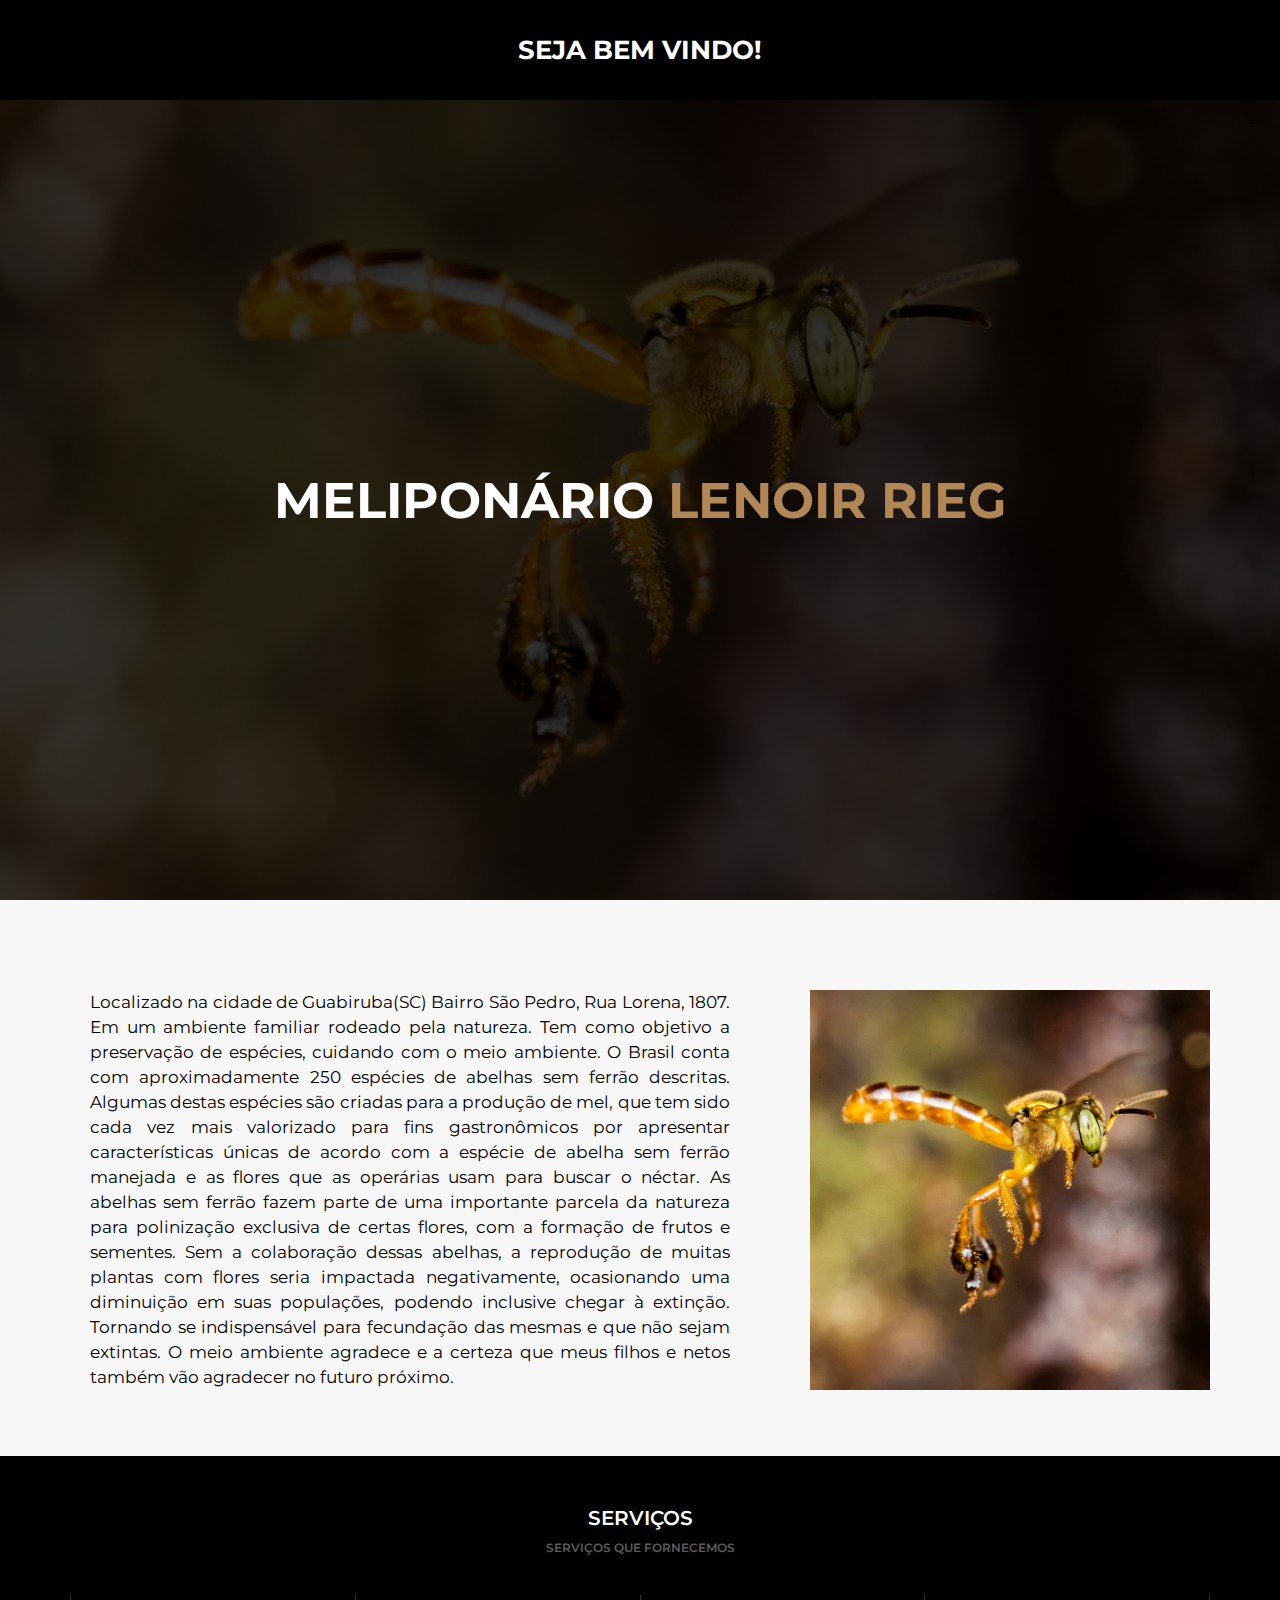
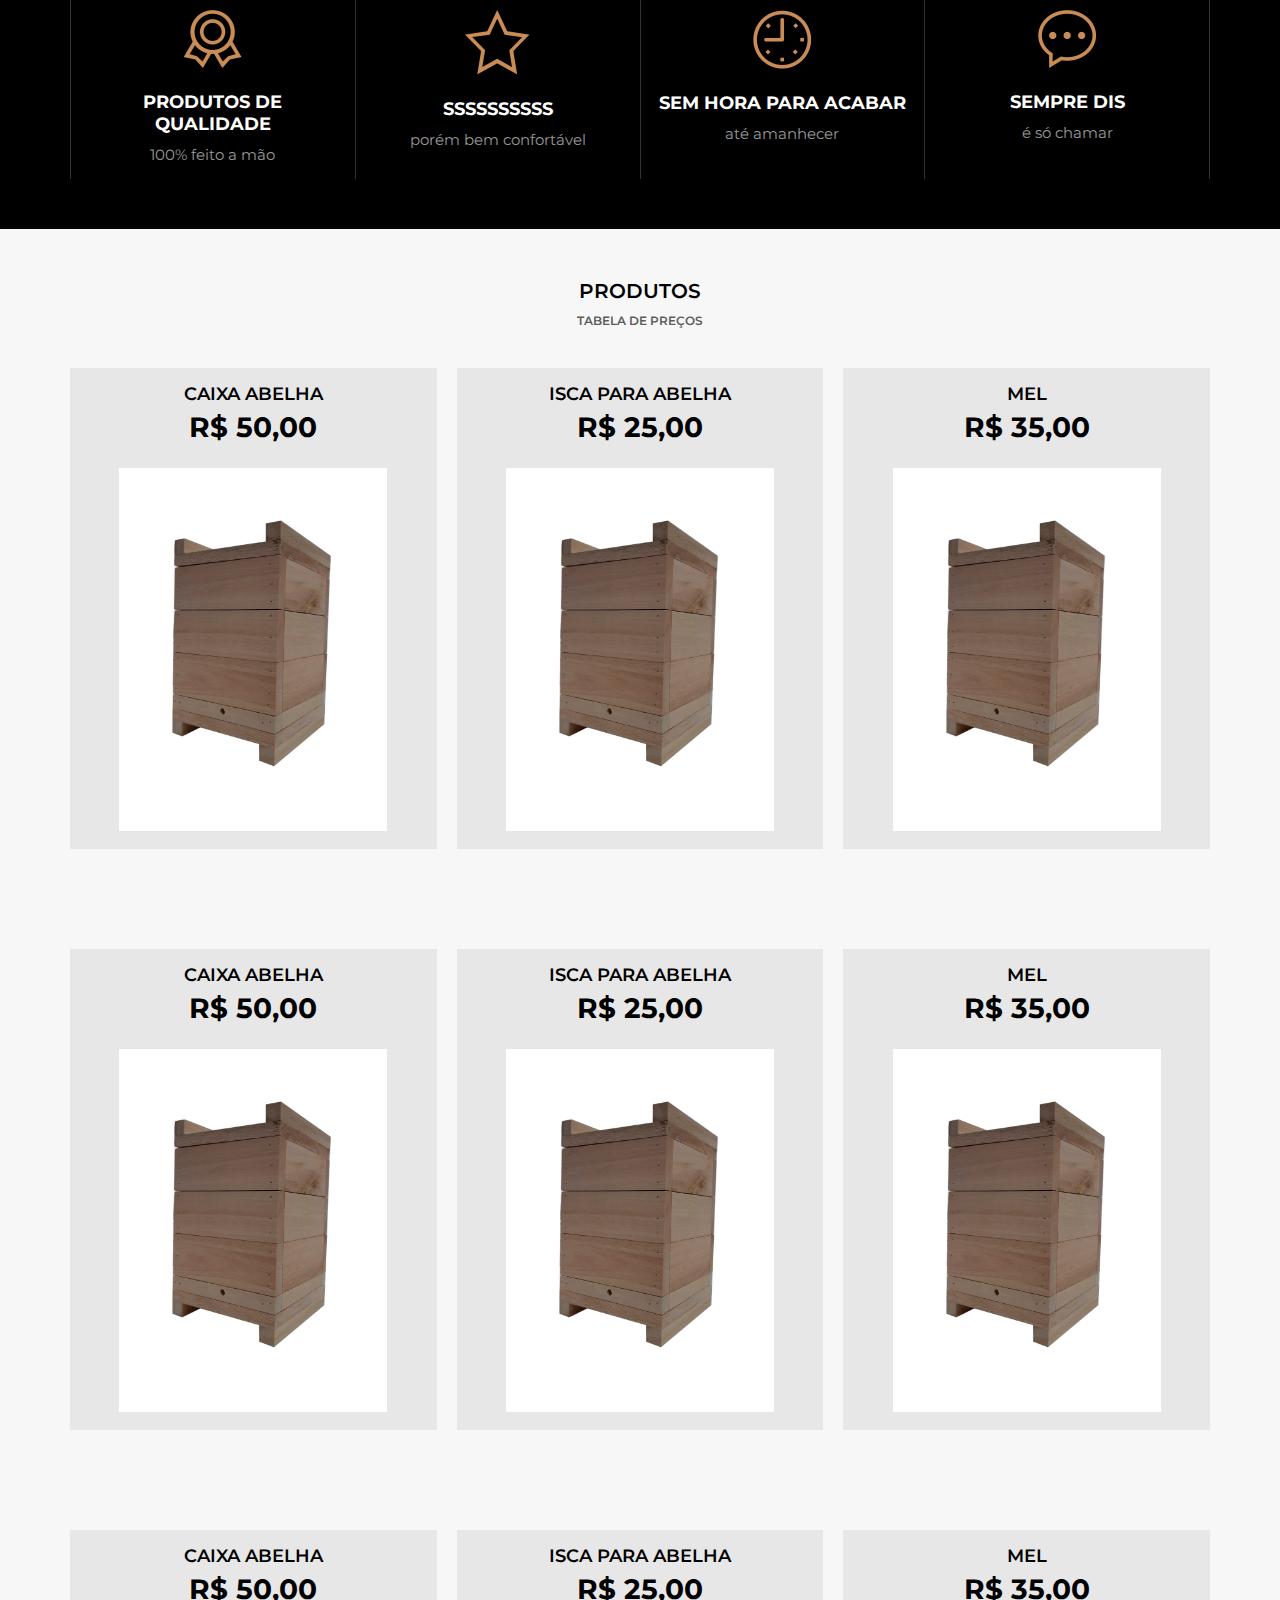
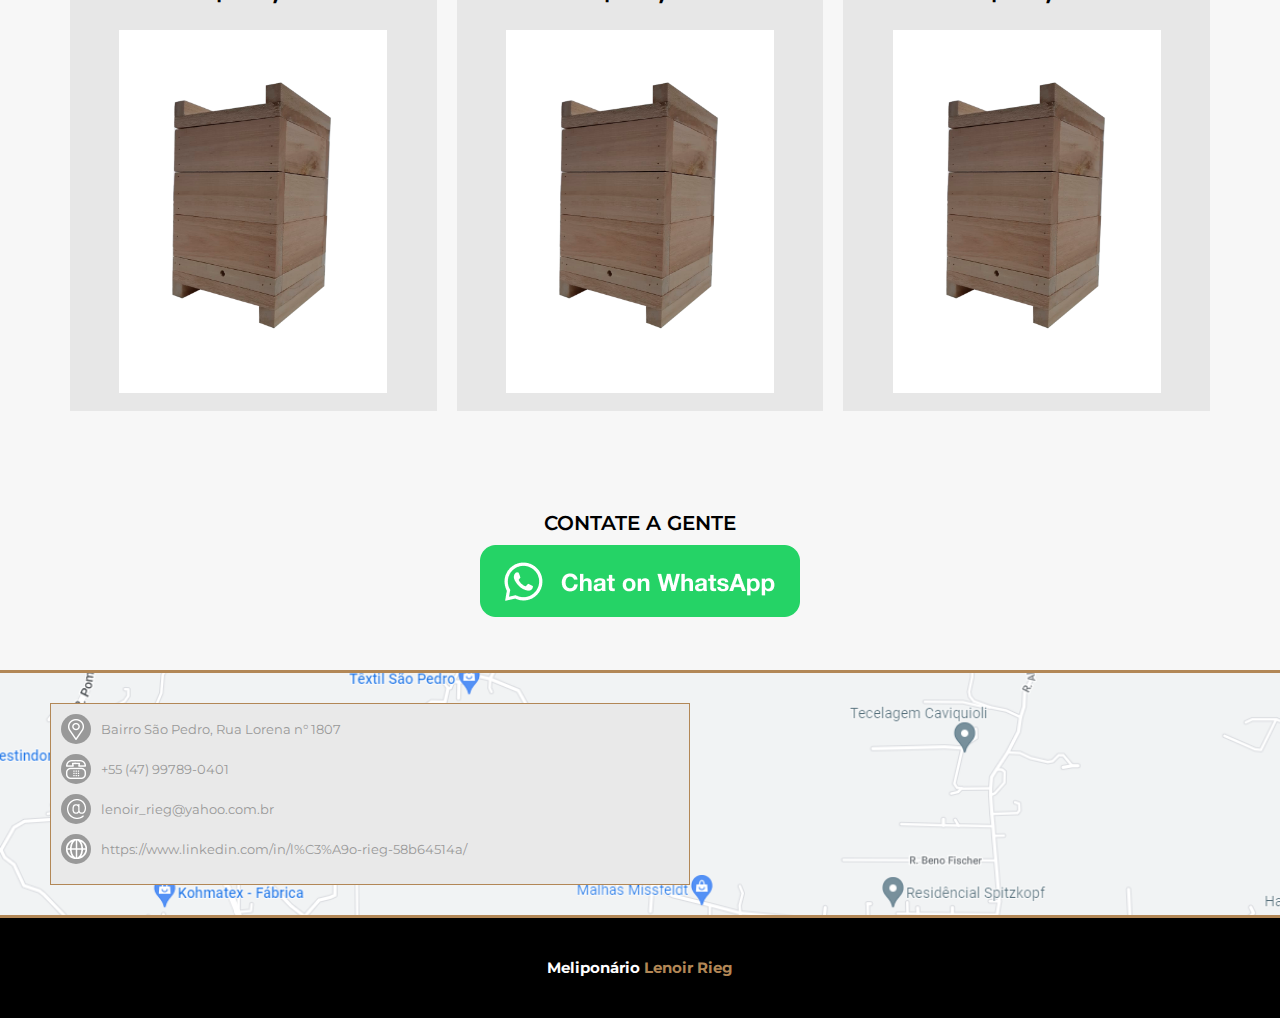
<file: index.html>
<!DOCTYPE html>
<html>
<head>
    <meta charset="UTF-8"/>
    <meta name="viewport" content="width=device-width, minimum-scale=1, initial-scale=1" />
    <title>Meliponário Lenoir Rieg</title>
    <link rel="preconnect" href="https://fonts.googleapis.com">
    <link rel="preconnect" href="https://fonts.gstatic.com" crossorigin>
    <link href="https://fonts.googleapis.com/css2?family=Montserrat:wght@300;400;600;700&display=swap" rel="stylesheet">
    <link rel="stylesheet" type="text/css" href="assets/css/style.css" />
    
    <style>
        .d-inline {
           display: inline;
        }
     </style>
  
     <script>
        function menuToggle() {
           let menu = document.getElementById('menu')
           menu.classList.toggle('d-inline')   
        }
  
     </script>



</head>
<body>
    <header>
       <!-- Logo -->
        <div class="header">  
            <div class="logo">
                <h1>SEJA BEM VINDO!</h1>
            </div>
                         
            
        
            <!-- Menu do site 

            <div class="menu">
                <img class="menu-opener" src="assets/images/menu.png" alt="Icone Menu" onclick="menuToggle()"/>
                <nav id="menu">
                    <ul>
                        <li ><a href="#">Home</a></li>
                        <li><a href="#"></a></li>

                    </ul>   
                </nav>
            </div> 
        </div> -->
    </header> 
    <main> 
        <!--Área dos slides-->
        <section class="banner">
            <div class="sliders" style="margin-left: 0;">
                <div class="slide">
                    <div class="slidearea">
                        <h1>Meliponário<span> Lenoir Rieg</span></h1>
                        
                       <!-- <a href="" class="button">Get in touch!</a> -->
                    </div>
                </div>

                <!--FAZER SLIDERS NO BANNER

                <div class="slide"> 
                    <div class="slidearea">
                        <h1>Design is about<br/><span>Teste</span></h1>
                        <h2>Call Us: (47) 9 9600-5026</h2>
                        <a href="" class="button">Get in touch!</a>
                    </div>
                </div>
                <div class="slide">
                    <div class="slidearea">
                        <h1>Design is about<br/><span>Algo</span></h1>
                        <h2>Call Us: (47) 9 9600-5026</h2>
                        <a href="" class="button">Get in touch!</a>
                    </div>
                </div>

                -->

            </div>
            <!--points
            <div class="sliders-pointers">
                <div class="pointer active"></div>
                <div class="pointer"></div>
                <div class="pointer"></div>
            </div>
            -->
            
        </section>
        <!--Seção About US-->
        <section class="default light"> 
            <div class="section-title"></div>
            <div class="section-desc"></div>
            <div class="section-body">
                <div class="section-aboutus">
                    <div class="section-aboutus--left">
                       <p>Localizado na cidade de Guabiruba(SC) Bairro São Pedro, Rua Lorena, 1807.
                        Em um ambiente familiar rodeado pela natureza. 
                        Tem como objetivo a preservação de espécies, cuidando com o meio ambiente.
                        O Brasil conta com aproximadamente 250 espécies de abelhas sem ferrão descritas. Algumas destas espécies são criadas para a produção de mel, que tem sido cada vez mais valorizado para fins gastronômicos por apresentar características únicas de acordo com a espécie de abelha
                        sem ferrão manejada e as flores que as operárias usam para buscar o néctar.
                        As abelhas sem ferrão fazem parte de uma importante parcela da natureza para polinização exclusiva de certas flores, com a formação de frutos e sementes.
                        Sem a colaboração dessas abelhas, a reprodução de muitas plantas com flores seria impactada negativamente, ocasionando uma diminuição em suas populações, 
                        podendo inclusive chegar à extinção. 
                        Tornando se indispensável para fecundação das mesmas e que não sejam extintas.
                        O meio ambiente agradece e a certeza que meus filhos e netos também vão agradecer no futuro próximo.
                       </p><br/>
                        <!-- <a href="" class="button">Learn More</a> -->
                    </div>
                    
                    <div class="section-aboutus--right">
                        <div class="slider">
                            <div class="slider--controls">
                            <!--<div class="slider--control" onclick="goPrev()"></div>
                                <div class="slider--control" onclick="goNext()"></div>-->
                            </div>
                            <div class="slider--width">
                                <div class="slider--item" style="background-image: url(media/abelha.jpg) ;"></div>
                                <div class="slider--item" style="background-image: url(media/abelhas01.jpg) ;"></div>
                                <div class="slider--item" style="background-image: url(media/abelhas02.jpg) ;"></div>
                                <div class="slider--item" style="background-image: url(media/abelhas03.jpg) ;"></div>
                            </div>
                            
                            
                        </div>
                    </div>
                </div>
            </div>
        </section>
        
        <!--Seção Services  -->
        <section class="default dark">
            <div class="section-title">Serviços</div>
            <div class="section-desc">Serviços que fornecemos</div>
            <div class="section-body">
                <div class="section-services">
                    <div class="section-service">
                        <img src="assets/images/medalha.png"/>
                        <h4>produtos de qualidade</h4>
                        <p>100% feito a mão</p>
                    </div>
                    <div class="section-service">
                        <img src="assets/images/estrela.png"/>
                        <h4>ssssssssss</h4>
                        <p>porém bem confortável</p>
                    </div>
                    <div class="section-service">
                        <img src="assets/images/relogio.png"/>
                        <h4>Sem hora para acabar</h4>
                        <p>até amanhecer</p>
                    </div>
                    <div class="section-service">
                        <img src="assets/images/balao.png"/>
                        <h4>sempre dis</h4>
                        <p>é só chamar</p>
                    </div>
                </div>
            </div>
        </section>
        
        <!--Seção Our Projects-->
        <!--
        <section class="default light"> 
            <div class="section-title">Our Projects</div>
            <div class="section-desc">what we create</div>
            <div class="section-body">
                <div class="section-projects">
                    <div class="section-projects--filters">
                        <ul>
                            <li>All</li>
                            <li class="active">Photos</li>
                            <li>Branding</li>
                            <li>Adverts</li>
                            <li>Development</li>
                            <li>Misc</li>
                        </ul>
                    
                   </div>
                   <div class="section-projects--photos">
                       <div class="section-projects--photo">
                           <div class="section-projects--photoarea">
                               <div class="section-projects--photoinfo">
                                   <h5>ABOUT</h5>
                                   <p>Many desktop publishing</p>
                               </div>
                               <img src="media/foto1.jpg"/>
                           </div>
                       </div>
                       <div class="section-projects--photo">
                           <div class="section-projects--photoarea">
                               <div class="section-projects--photoinfo">
                                    <h5>ABOUT</h5>
                                    <p>Many desktop publishing</p>
                               </div>
                               <img src="media/foto2.jpg"/>
                           </div>
                       </div>
                       <div class="section-projects--photo">
                            <div class="section-projects--photoarea">
                               <div class="section-projects--photoinfo">
                                    <h5>ABOUT</h5>
                                    <p>Many desktop publishing</p>
                               </div>
                               <img src="media/foto3.jpg"/>
                           </div>
                        </div>
                        <div class="section-projects--photo">
                            <div class="section-projects--photoarea">
                                <div class="section-projects--photoinfo">
                                    <h5>ABOUT</h5>
                                    <p>Many desktop publishing</p>
                                </div>
                                <img src="media/foto4.jpg"/>
                            </div>
                        </div>
                        <div class="section-projects--photo">
                            <div class="section-projects--photoarea">
                                <div class="section-projects--photoinfo">
                                    <h5>ABOUT</h5>
                                    <p>Many desktop publishing</p>
                                </div>
                                <img src="media/foto5.jpg"/>
                            </div>
                        </div>
                        <div class="section-projects--photo">
                            <div class="section-projects--photoarea">
                                <div class="section-projects--photoinfo">
                                    <h5>ABOUT</h5>
                                    <p>Many desktop publishing</p>
                                </div>
                                <img src="media/foto6.jpg"/>
                            </div>
                        </div>
                        <div class="section-projects--photo">
                            <div class="section-projects--photoarea">
                                <div class="section-projects--photoinfo">
                                    <h5>ABOUT</h5>
                                    <p>Many desktop publishing</p>
                                </div>
                                <img src="media/foto7.jpg"/>
                            </div>
                        </div>
                        <div class="section-projects--photo">
                            <div class="section-projects--photoarea">
                                <div class="section-projects--photoinfo">
                                    <h5>ABOUT</h5>
                                    <p>Many desktop publishing</p>
                                </div>
                                <img src="media/foto9.jpg"/>
                            </div>
                        </div>
                        <div class="section-projects--photo">
                            <div class="section-projects--photoarea">
                                <div class="section-projects--photoinfo">
                                    <h5>ABOUT</h5>
                                    <p>Many desktop publishing</p>
                                </div>
                                <img src="media/foto1.jpg"/>
                            </div>
                        </div>
                        <div class="section-projects--photo">
                            <div class="section-projects--photoarea">
                                <div class="section-projects--photoinfo">
                                    <h5>ABOUT</h5>
                                    <p>Many desktop publishing</p>
                                </div>
                                <img src="media/foto2.jpg"/>
                            </div>
                        </div>
                        <div class="section-projects--photo">
                            <div class="section-projects--photoarea">
                                <div class="section-projects--photoinfo">
                                    <h5>ABOUT</h5>
                                    <p>Many desktop publishing</p>
                                </div>
                                <img src="media/foto3.jpg"/>
                            </div>
                        </div>
                        <div class="section-projects--photo">
                            <div class="section-projects--photoarea">
                                <div class="section-projects--photoinfo">
                                    <h5>ABOUT</h5>
                                    <p>Many desktop publishing</p>
                                </div>
                                <img src="media/foto4.jpg"/>
                            </div>
                        </div>
                   </div>
                   <a href="" class="button">More Projects</a>
                </div>
            </div>
        </section>
        -->
        

        <!--Seção Our Team

        <section class="default dark bg-team">
            <div class="section-team-area">
                <div class="section-title">Our Team</div>
                <div class="section-desc">Our Co-Workes</div>
                <div class="section-body">
                    <div class="section-team">
                        <div class="sliders" style="margin-left: 0;">
                            <div class="slide">
                                <div class="slidearea">
                                    <img class="section-team--avatar" src="media/mulher1.png" />
                                    <div class="section-team--name">Jane Doe</div> 
                                    <div class="section-team--role">Master Mind</div>
                                    <div class="section-team--social">
                                        <a href=""><img src="assets/images/twitter.png" /></a>
                                        <a href=""><img src="assets/images/facebook.png" /></a>
                                        <a href=""><img src="assets/images/googleplus.png" /></a>
                                        <a href=""><img src="assets/images/linkedin.png" /></a>
                                        <a href=""><img src="assets/images/pinterest.png" /></a>
                                    </div>
                                </div>
                            </div>
                            <div class="slide">
                                <div class="slidearea">
                                    <img class="section-team--avatar" src="media/homem1.png" />
                                    <div class="section-team--name">Mike Chiller</div> 
                                    <div class="section-team--role">Creative Head</div>
                                    <div class="section-team--social">
                                        <a href=""><img src="assets/images/twitter.png" /></a>
                                        <a href=""><img src="assets/images/facebook.png" /></a>
                                        <a href=""><img src="assets/images/googleplus.png" /></a>
                                        <a href=""><img src="assets/images/linkedin.png" /></a>
                                        <a href=""><img src="assets/images/pinterest.png" /></a>
                                    </div>
                                </div>
                            </div>
                            <div class="slide">
                                <div class="slidearea">
                                    <img class="section-team--avatar" src="media/mulher2.png" />
                                    <div class="section-team--name">Anna Johns</div> 
                                    <div class="section-team--role">Technical Lead</div>
                                    <div class="section-team--social">
                                        <a href=""><img src="assets/images/twitter.png" /></a>
                                        <a href=""><img src="assets/images/facebook.png" /></a>
                                        <a href=""><img src="assets/images/googleplus.png" /></a>
                                        <a href=""><img src="assets/images/linkedin.png" /></a>
                                        <a href=""><img src="assets/images/pinterest.png" /></a>
                                    </div>
                                </div>
                            </div>
                            <div class="slide">
                                <div class="slidearea">
                                    <img class="section-team--avatar" src="media/mulher1.png" />
                                    <div class="section-team--name">Jane Doe</div>
                                    <div class="section-team--role">Master mind</div>
                                    <div class="section-team--social">
                                            <a href=""><img src="assets/images/facebook.png" /></a>
                                            <a href=""><img src="assets/images/googleplus.png" /></a>
                                            <a href=""><img src="assets/images/linkedin.png" /></a>
                                            <a href=""><img src="assets/images/pinterest.png" /></a>
                                            <a href=""><img src="assets/images/twitter.png" /></a>
                                    </div>
                                </div>
                            </div>
                        </div>
                    </div>
                    <div class="sliders-pointers">
                        <div class="pointer active"></div>
                        <div class="pointer"></div>
                        <div class="pointer"></div>
                    </div>
                </div>
            </div>
        </section>-->
        
      

     <!--Seção Empresas 

    </section> 
        <section class="default section-companies">
            <div class="section-body"> 
                <div class="section-companies--area">
                    <div class="section-company">
                        <img src="media/empresa1.png" />
                    </div>
                    <div class="section-company">
                        <img src="media/empresa2.png" />
                    </div>
                    <div class="section-company">
                        <img src="media/empresa3.png" />
                    </div>
                    <div class="section-company">
                        <img src="media/empresa4.png" />
                    </div>
                    <div class="section-company">
                        <img src="media/empresa5.png" />
                    </div>
                    <div class="section-company">
                        <img src="media/empresa6.png" />
                    </div>
                </div>
            </div>
        </section>
    -->
    

        <!--Seção Preços-->
      <section class="default light"> 
            <div class="section-title">Produtos</div>
            <div class="section-desc">Tabela de preços</div>
            <div class="section-body">
                <div class="section-price">
                    <div class="section-price--item">
                        <div class="section-price--item-name">Caixa abelha</div>
                        <div class="section-price--item-money">R$ 50,00</div>
                        <div class="section-price--item-point"><br/></div>
                        <div class="section-price--item-image">
                            <img src="media/caixaabelha.png"/>
                        </div>
                             
                        <!--<a href="" class="button button--dark">Choose</a>-->
                    </div>
                    <div class="section-price--item">
                        <div class="section-price--item-name">Isca para abelha</div>
                        <div class="section-price--item-money">R$ 25,00</div>
                        <div class="section-price--item-point"><br/></div>
                        <div class="section price--image">
                            <img src="media/caixaabelha.png"/>
                        </div>
            
                        <!--<a href="" class="button button--dark">Choose</a>-->
                    </div>
                    <div class="section-price--item">
                        <div class="section-price--item-name">Mel</div>
                        <div class="section-price--item-money">R$ 35,00</div>
                        <div class="section-price--item-point"><br/></div>
                        <div class="section price--image">
                            <img src="media/caixaabelha.png"/>
                        </div>

                        <!--<a href="" class="button button--dark">Choose</a>-->
                    </div>         
                </div>
            </div>
        </section>

        <section class="default light"> 
            <div class="section-body">
                <div class="section-price">
                    <div class="section-price--item">
                        <div class="section-price--item-name">Caixa abelha</div>
                        <div class="section-price--item-money">R$ 50,00</div>
                        <div class="section-price--item-point"><br/></div>
                        <div class="section-price--item-image">
                            <img src="media/caixaabelha.png"/>
                        </div>
                             
                        <!--<a href="" class="button button--dark">Choose</a>-->
                    </div>
                    <div class="section-price--item">
                        <div class="section-price--item-name">Isca para abelha</div>
                        <div class="section-price--item-money">R$ 25,00</div>
                        <div class="section-price--item-point"><br/></div>
                        <div class="section price--image">
                            <img src="media/caixaabelha.png"/>
                        </div>
            
                        <!--<a href="" class="button button--dark">Choose</a>-->
                    </div>
                    <div class="section-price--item">
                        <div class="section-price--item-name">Mel</div>
                        <div class="section-price--item-money">R$ 35,00</div>
                        <div class="section-price--item-point"><br/></div>
                        <div class="section price--image">
                            <img src="media/caixaabelha.png"/>
                        </div>

                        <!--<a href="" class="button button--dark">Choose</a>-->
                    </div>                  
                </div>
            </div>
        </section>

        <section class="default light"> 
            <div class="section-body">
                <div class="section-price">
                    <div class="section-price--item">
                        <div class="section-price--item-name">Caixa abelha</div>
                        <div class="section-price--item-money">R$ 50,00</div>
                        <div class="section-price--item-point"><br/></div>
                        <div class="section-price--item-image">
                            <img src="media/caixaabelha.png"/>
                        </div>
                             
                        <!--<a href="" class="button button--dark">Choose</a>-->
                    </div>
                    <div class="section-price--item">
                        <div class="section-price--item-name">Isca para abelha</div>
                        <div class="section-price--item-money">R$ 25,00</div>
                        <div class="section-price--item-point"><br/></div>
                        <div class="section price--image">
                            <img src="media/caixaabelha.png"/>
                        </div>
            
                        <!--<a href="" class="button button--dark">Choose</a>-->
                    </div>
                    <div class="section-price--item">
                        <div class="section-price--item-name">Mel</div>
                        <div class="section-price--item-money">R$ 35,00</div>
                        <div class="section-price--item-point"><br/></div>
                        <div class="section price--image">
                            <img src="media/caixaabelha.png"/>
                        </div>

                        <!--<a href="" class="button button--dark">Choose</a>-->
                    </div>                  
                </div>
            </div>
        </section>
        
       <!-- Seção livro PREMIUM

        <section class="default light premium">
            <div class="section-title">Premium</div>
            <div class="section-desc">Even More Features Available</div>
            <div class="section-body">
                <div class="section-premium">
                    <div class="sliders" style="margin-left:0;">
                        <div class="slide">
                            <div class="slidearea">
                                <div class="section-premium--left">
                                    <img src="media/livros.png" />
                                </div>
                                <div class="section-premium--right">
                                        <div class="section-premium--item">
                                            <img src="assets/images/check.png" />
                                            <div>
                                                <h4>FIRST FEATURE</h4>
                                                Lorem ipsum dolor sit amet, consectetur adipiscing elit. Sed vel eros vitae erat condimentum viverra a nec lacus.<br/>
                                                -- FEATURE ONE<br/>
                                                -- FEATURE TWO<br/>
                                                -- FEATURE THREE
                                            </div>
                                        </div>
                                        <div class="section-premium--item">
                                            <img src="assets/images/check.png" />
                                            <div>
                                                <h4>SECOND FEATURE</h4>
                                                Lorem ipsum dolor sit amet, consectetur adipiscing elit. Sed vel eros vitae erat condimentum viverra a nec lacus.
                                            </div>
                                        </div>
                                        <div class="section-premium--item">
                                            <img src="assets/images/check.png" />
                                            <div>
                                                <h4>THIRD FEATURE</h4>
                                                Lorem ipsum dolor sit amet, consectetur adipiscing elit. Sed vel eros vitae erat condimentum viverra a nec lacus.
                                            </div>
                                        </div>
                                </div>
                            </div>
                        </div><div class="slide">
                            <div class="slidearea">
                                ...
                            </div>
                        </div><div class="slide">
                            <div class="slidearea">
                                ...
                            </div>
                        </div>
                    </div>
                    <div class="sliders-pointers">
                        <div class="pointer active"></div>
                        <div class="pointer"></div>
                        <div class="pointer"></div>
                    </div>
                </div>
            </div>
        </section>-->

        <!-- Seção trabalhos feitos -->

       <!-- <section class="default dark">
            <div class="section-title">Some Facts</div>
            <div class="section-desc">About our work</div>
            <div class="section-body">
                <div class="section-facts">
                    <div class="section-fact">
                        <h3>1000</h3>
                        <div class="section-fact-line"></div>
                        <h4>Design projects</h4>
                        <p>Lorem ipsum dolor sit amet, consectetur adipiscing elit</p>
                    </div>
                    <div class="section-fact">
                        <h3>900</h3>
                        <div class="section-fact-line"></div>
                        <h4>Photos</h4>
                        <p>Lorem ipsum dolor sit amet, consectetur adipiscing elit</p>
                    </div>
                    <div class="section-fact">
                        <h3>500</h3>
                        <div class="section-fact-line"></div>
                        <h4>marketing</h4>
                        <p>Lorem ipsum dolor sit amet, consectetur adipiscing elit</p>
                    </div>
                    <div class="section-fact">
                        <h3>100</h3>
                        <div class="section-fact-line"></div>
                        <h4>Exhibitions</h4>
                        <p>Lorem ipsum dolor sit amet, consectetur adipiscing elit</p>
                    </div>
                </div>
            </div>
        </section>-->

       <!-- <section class="section-share">
            <div class="section-share--legend">
                <img src="assets/images/share.png" />
                Tell About Us:
            </div>
            <div class="section-share--item">
                <div class="section-share--icon twitter">
                    <img src="assets/images/twitter.png" />
                </div>
                152
            </div>
            <div class="section-share--item">
                <div class="section-share--icon linkedin">
                    <img src="assets/images/linkedin.png" />
                </div>
                152
            </div>
            <div class="section-share--item">
                <div class="section-share--icon facebook">
                    <img src="assets/images/facebook.png" />
                </div>
                152
            </div>
            <div class="section-share--item">
                <div class="section-share--icon googleplus">
                    <img src="assets/images/googleplus.png" />
                </div>
                152
            </div>
            <div class="section-share--item">
                <div class="section-share--icon pinterest">
                    <img src="assets/images/pinterest.png" />
                </div>
                152
            </div>
        </section> -->

        <!--Formulario-->
        <section class="default light">
            <div class="section-title">Contate a gente</div>
            
            <div class="section-body">
                <div class="section-contact">
                    <a href="https://wa.me/5547996005026?text=Olá%20tenho%20interesse%20em%20saber%20mais%20sobre%20os%20produtos!!">
                        <img src="assets/images/botaowhats.png"/>
                    </a>
                </div>
            </div>
        </section>
        
        <section class="section-map">
            <div class="section-map--area">
                <div class="section-map--info">
                    
                    <div class="section-map--info-item">
                        <div class="section-map--info-item-img">
                            <img src="assets/images/localizacao.png"/>
                        </div>
                        Bairro São Pedro, Rua Lorena n° 1807
                    </div>
                    <div class="section-map--info-item">
                        <div class="section-map--info-item-img">
                            <img src="assets/images/telefone.png"/>
                        </div>
                        +55 (47) 99789-0401
                    </div>
                    <div class="section-map--info-item">
                        <div class="section-map--info-item-img">
                            <img src="assets/images/arroba.png"/>
                        </div>
                        lenoir_rieg@yahoo.com.br
                    </div>
                    <div class="section-map--info-item">
                        <div class="section-map--info-item-img">
                            <img src="assets/images/web.png"/>
                        </div>
                        https://www.linkedin.com/in/l%C3%A9o-rieg-58b64514a/
                    </div>
                </div>
            </div>
        </section>


    </main>

    <!--<footer> -->
        <footer>
            <div class="footer--area">
                <div class="footer--item area1">
                    <h3>Meliponário <span>Lenoir Rieg</span></h3>
                </div>
                
            </div>
        </footer> 
    <script src="script.js"></script>
</body>
</html>
</file>
<file: assets/css/style.css>
*{
    margin: 0;
    padding: 0;
    box-sizing: border-box;
}
body{
    font-family: 'Montserrat', 'sans-serif';
    font-size: 13px;
    overflow-x: hidden;
    width: auto;
    
}
header{
    height: 100px;
    background-color: #000000;
    color: #ffffff;


/*Menu e logo*/
}
.header{
    max-width: 1140px;
    height: 100px;
    margin: auto;
 
}
.logo{
    display: flex;
    flex-direction: column;
    height: 100%;
    align-items: center;
    justify-content: center;
    color: #fff;
}
.logoimg{
    width: 80px;
    height: 80px;
    background-color: #B28756;
    border-radius: 40px;
}

.menu-opener{
    display: none;
}
.menu{
    flex: 1; 
    display: flex;
    justify-content: center;
}
.menu ul,
.menu li{
    list-style: none;    
}
.menu ul{
    display: flex;
}
.menu li a{
    color: #fff;
    text-transform: uppercase;
    font-weight: 600;
    text-decoration: none;
    padding-left: 10px;
    padding-right: 10px;
    height: 100px;
    display: flex;
    align-items: center;
    border-bottom: 5px solid #000;
    
}
.menu li a:hover,
.menu .active a {
    border-bottom: 5px solid #B28756;
    color: #CCC ;
}
.button {
    display: inline-block;
    background-color: #B28756;
    color: #fff;
    text-transform: uppercase;
    font-size: 11px;
    font-weight: 600;
    text-decoration: none;
    padding: 10px 30px;
    margin-top: 20px;
    border-radius: 20px;
}
.button:hover {
    background-color: grey;
    transition: ease 800ms;
    
}

.button--dark {
    background-color:#000;
}
.button--dark:hover {
    background-color:#B28756;
}
/*BANNERS e SLIDERS*/
.banner{
    height:calc(100vh - 100px);
    background-color: #333;
    background-image: url('../images/abelha.jpg');
    background-size: cover;
    background-position: center;
    overflow: hidden;

}
.banner .sliders{
    width:1000vw ;
    height: 100%;
}
.banner .slide{
    width: 100vw;
    height: 100%;
    display: inline-block;
    background-color: rgba(0,0,0,0.8);
}
.banner .slidearea{
    display: flex;
    flex-direction: column;
    height: 100%;
    align-items: center;
    justify-content: center;
    color: #fff;
}
.banner h1{
    text-transform: uppercase;
    font-weight: bold;
    font-size: 50px;
}
.banner h1 span{
    color: #B28756;
}
.banner h2{
    text-transform: uppercase;
    margin-top: 20px;
}

.banner .sliders-pointers{
    width: 100vw;
    height: 20px;
    position: absolute;
    margin-top: -70px;
    display: flex;
    justify-content: center;
    align-items: center;
}
.banner .pointer{
    width: 15px;
    height: 15px;
    border: 2px solid #B28756;
    border-radius: 8px;
    margin-left: 5px;
    margin-right: 5px;
    cursor: pointer;
}
.banner .pointer.active{
    background-color: #B28756;
}
/*Seção deixando o site preto ou branco*/

.default{
    background-color: #fff;
    padding-top: 50px;
    padding-bottom: 50px;
}
.default .section-title,
.default .section-desc{
    text-align: center;
    text-transform: uppercase;
    font-weight: 600;
}
.default .section-title{
    font-size: 20px;
}
.default .section-desc{
    font-size: 12px;
    color: #5c5c5c;
    margin-top: 10px;
    margin-bottom: 40px;
}
.default .section-body{
    max-width: 1140px;
    margin: auto;
    
}
.default.light{
    background-color: #F7F7F7;
}
.default.light .section-title,
.default.light .section-body{
    color: #000;
}
.default.dark{
    background-color: #000;
}
.default.dark .section-title,
.default.dark .section-body{
    color: #FFF;
}

/*RODAPE*/

footer {
    background-color:#000;
    padding:20px;
    height: 100px;
}
.footer--area {
    max-width:1140px;
    margin:auto;
    color:#FFF;
    display:flex;
    justify-content: center;
}
.footer--item {
    flex:1;
}


.footer--item.area1{
    display: flex;  
    justify-content: center;
    align-items: center;
    margin-top: 20px;
}

.footer--item.area1 span{
    color: #B28756;
}




/* CSS DE ÁREAS ESPECIFÍCAS */


/*Seção About Us*/
.section-aboutus{
    display: flex;
}
.section-aboutus--left{
    flex: 1;
}
.section-aboutus--left p{
    font-size: 17px;
    line-height: 25px;
    text-align: justify;
    margin-left: 20px;
    margin-right: 80px;
}


/*CARROSSEL*/ 

.slider{
    width: 400px;
    height: 400px;
    overflow: hidden;
}   

.slider--width{
    height: 100%;
    display: flex;
    transition: all ease 0.3s;
    justify-content: center;
}

.slider--item{
    width: 300vw;
    height: inherit;
    background-position: center;
    background-size: cover;
}

.slider--controls{
    position: absolute;
    z-index: 99;
    display: flex;
    justify-content: space-between;
    align-items: center;
    
}
/*quiser por setinhas aqui*/
.slider--control{
    height: 20px;
    width: 20px;
    
    border-radius: 50%;
    overflow: hidden;
    cursor: pointer;
}



/*Seção Serviços*/

.section-services {
    display:flex;
}
.section-service {
    flex:1;
    text-align:center;
    border-right:1px solid #333;
    padding:15px;
}
.section-service:first-child {
    border-left:1px solid #333;
}
.section-service h4 {
    margin-top:20px;
    text-transform: uppercase;
    font-size:18px;
}
.section-service p {
    margin-top:10px;
    font-size:15px;
    color:#999;
}


/*Seçao Our Projects / Filtro*/

.section-projects {
    display:flex;
    flex-direction: column;
    align-items: center;
}
.section-projects--filters {
    border:1px solid #CCC;
    background-color:#EEE;
    border-radius:30px;
    display:inline-block;
    padding:0px 20px;
}
.section-projects--filters ul,
.section-projects--filters li {
    list-style:none;
}
.section-projects--filters li {
    display:inline-block;
    padding:10px;
    text-transform: uppercase;
    font-size:13px;
    border-left:1px solid #CCC;
    color:#555;
    border-bottom:3px solid #EEE;
    cursor:pointer;
}
.section-projects--filters li:hover,
.section-projects--filters li.active {
    border-bottom:3px solid #B28756;
}
.section-projects--filters li:first-child {
    border-left:0;
}


/*Seção our projects / photos*/

.section-projects--photos{
    width: 100vw;
    max-width: 1140px;
    margin-top: 20px;
    display: flex;
    flex-wrap: wrap;
    justify-content: center;
}
.section-projects--photo{
    width: 280px;
}
.section-projects--photoarea{
    margin: 10px;
    width: 260px;
    height: 160px;
}
.section-projects--photoarea img{
    width: inherit;
    height: inherit;
}
.section-projects--photoinfo{
    position: absolute;
    background-color: rgba(0,0,0,0.5);
    width: inherit;
    height: inherit;
    display: none;
    flex-direction: column;
    justify-content: center;
    align-items: center;
    color: #fff;
}
.section-projects--photoinfo h5{
    font-size: 18px;
    font-weight: 600;
}
.section-projects--photoarea:hover
.section-projects--photoinfo{
    display: flex;
    cursor: pointer;
}

/*Seção Our Teams */

.bg-team{
    background-image: url(../images/bg1.jpg);  
    background-size: cover;
    background-position: center;
    padding-top: 0;
    padding-bottom: 0;
}

.section-team-area{
    background-color: rgba(0,0,0,0.8);
    padding-top: 50px;
    padding-bottom: 50px;
}
.section-team{
    overflow: hidden;
    max-width: 880px;
    margin: auto;
}

.section-team .sliders{
    width:1000vw ;
    height: 100%;
}
.section-team .slide{
    width: 280px;
    height: 100%;
    min-height: 300px;
    display: inline-block;
    background-color: #fff;
    margin-right: 20px;
    
}
.section-team .slidearea{
    display: flex;
    flex-direction: column;
    height: 100%;
    align-items: center;
    justify-content: center;
    color: #000;
    padding: 30px;
}
.section-team-area .sliders-pointers{
    height: 20px;
    display: flex;
    justify-content: center;
    align-items: center;
    margin-top: 30px;
}
.section-team-area .pointer{
    width: 15px;
    height: 15px;
    border: 2px solid #B28756;
    border-radius: 8px;
    margin-left: 5px;
    margin-right: 5px;
    cursor: pointer;
}
.section-team-area .pointer.active{
    background-color: #B28756;
}
.section-team--avatar{
    width: 150px;
    height: auto;
}
.section-team--name{
    text-transform: uppercase;
    font-weight: 600;
    font-size: 17px;
    margin-top: 30px;
}
.section-team--role{
    font-size: 14px;
    color: #999;
    margin-top: 5px;
}
.section-team--social{
    display: flex;
    margin-top: 10px;
    
}
.section-team--social a{
    display: inline-flex;
    justify-content: center;
    align-items: center;
    width: 25px;
    height: 25px;
    background-color: #CCC;
    border-radius: 13px;
    margin-left:10px;
}
.section-team--social a:hover{
    background-color: #B28756;
}



/*Seção Empresas*/

.section-companies{
    border-top: solid 1px #DDD;
    border-bottom: solid 1px #DDD;
}
.section-companies--area{
    display: flex;
    align-items: center;
}
.section-company{
    flex: 1;
    text-align: center;
}

/*Seção Preço*/

.section-price{
    display: flex;
}
.section-price--item{
    flex: 1;
    background-color: rgb(231, 231, 231);
    margin-right: 20px;
    padding: 15px;
    text-align: center;
    color: #000;
    
}

.section-price--item:last-child {
    margin-right:0;
}
.section-price--item-name{
   text-transform: uppercase;
   font-size: 18px;
   font-weight: 600;
   margin-bottom: 5px;
   
   
}
.section-price--item-money{
    font-size: 28px;
    font-weight: bold;
    margin-bottom: 5px;
    
}
.section-price--item-period{
    text-transform: uppercase;
    font-size: 13px;
    margin-bottom: 5px;
    
}
.section-price--item-point {
    font-size:15px;
}

/*Seçao Premium*/

.premium {
    background-color:#FFF !important;
    border-top:1px solid #CCC;
}
.premium .section-body {
    max-width:initial;
}
.section-premium {
    overflow:hidden;
}
.section-premium a {
    margin-top:30px;
}
.section-premium .sliders {
    width:1000vw;
    height:100%;
}
.section-premium .slide {
    width:100vw;
    height:100%;
    display:inline-block;
}
.section-premium .slidearea {
    display:flex;
    height:100%;
    justify-content: center;
    align-items:center;
    max-width:1140px;
    border-bottom:1px solid #CCC;
    margin:auto;
    padding-bottom:40px;
}
.section-premium--left {
    flex:1;
    text-align:right;
}
.section-premium--left img {
    width:300px;
    margin-right:30px;
}
.section-premium--right {
    flex:1;
}
.section-premium--item {
    display:flex;
    margin-bottom:20px;
}
.section-premium--item img {
    width:20px;
    height:20px;
    margin-right:20px;
}
.section-premium--item div {
    flex:1;
    color:#999;
    line-height:20px;
}
.section-premium--item div h4 {
    color:#000;
    font-size:17px;
    font-weight:600;
}

.section-premium .sliders-pointers {
    width:100vw;
    height:20px;
    display:flex;
    justify-content: center;
    align-items: center;
    margin-top:40px;
}
.section-premium .pointer {
    width:15px;
    height:15px;
    border:2px solid #B28756;
    border-radius:8px;
    margin-left:5px;
    margin-right:5px;
    cursor:pointer;
}
.section-premium .pointer.active {
    background-color:#B28756;
}

/* Seçao Facts*/

.section-facts{
    display: flex;
}
.section-fact{
    flex: 1;
    text-align: center;
    padding: 15px;
}
.section-fact h3{
    font-size: 45px;
    color: #B28756;
}
.section-fact-line{
    border: solid 2px #B28756;
    width: 20px;
    margin: auto;
    margin-bottom: 4px;
}
.section-fact h4{
    text-transform: uppercase;
    font-size: 15px;
    margin-bottom: 7px;
}
.section-fact p{
    font-size: 11px;
    color: #999;
}

/*Em baixo do facts / icons*/

.section-share {
    display:flex;
    justify-content: center;
    align-items:center;
    padding:20px;
    background-color:#FFF;
    color:#999;
}
.section-share--legend {
    display:flex;
    align-items:center;
    margin-right:40px;
}
.section-share--legend img {
    margin-right:10px;
}
.section-share--item {
    font-size:12px;
    margin-right:20px;
    display:flex;
    align-items:center;
    cursor:pointer;
}
.section-share--icon {
    width:30px;
    height:30px;
    border-radius:15px;
    background-color:#CCC;
    margin-right:5px;
    display:flex;
    justify-content: center;
    align-items: center;
}
.section-share--icon img {
    height:12px;
}
.section-share--icon.twitter {
    background-color:#34c5f0;
}
.section-share--icon.linkedin {
    background-color:#127cb4;
}
.section-share--icon.facebook {
    background-color:#336297;
}
.section-share--icon.googleplus {
    background-color:#e74237;
}
.section-share--icon.pinterest {
    background-color:#b71c29;
}

/*formulario / contato*/
.section-contact {
    max-width:450px;
    margin:auto;
    text-align:center;
    margin-top: 10px;
}
.section-contact--split {
    display:flex;
}
.section-contact--split input:first-child {
    margin-right:20px;
}


/*MAPA*/

.section-map{
    background-image: url(../images/mapaAir.png);
    background-size: cover;
    background-position: center;
    padding-top: 30px;
    padding-bottom: 30px;
    border-top:3px solid #B28756;
    border-bottom:3px solid #B28756;
}
.section-map--area{
    width: 100vw;
    max-width: 1140;
    margin: auto;
}
.section-map--info{
    width: 50%;
    padding: 10px;
    background-color: rgb(233, 233, 233);
    color: #000;
    border: 1px solid #B28756;
    margin-left: 50px;
}
.section-map--info-item{
    display: flex;
    align-items: center;
    color: #999;
    margin-bottom: 10px;
}
.section-map--info-item-img{
    width: 30px;
    height: 30px;
    display: inline-flex;
    align-items: center;
    justify-content: center;
    padding: 5px;
    background-color: #999;
    border-radius: 15px;
    margin-right: 10px;
}
.section-map--info-item-img img{
    height: 15px;
    height: auto;
}

/*RESPONSIVIDADE*/
/*TABLET*/

@media (min-width:450px) and (max-width:912px) {
    .logo {
        margin-left:30px;
    }
    .menu-opener {
        display:block;
        width:45px;
        margin-right:30px;
    }
    nav {
        display:none;
        position: absolute;
        z-index: 99;
        background-color: rgba(0, 0, 0, 0.9);
        width: 70vw;
        height: calc(100vh - 100px);
        top: 100px;
        right: 0;
    }
    .banner h1 {
        font-size:30px;
        text-align: center;
    }
    .menu ul {
        flex-direction:column;
    }

    .menu li a {
        font-weight:bold;
        height:80px;
        font-size:27px;
        margin-left:50px;
        border:0;
    }
    .menu li.active a {
        border:0;
        color:#B28756;
    }


    .section-aboutus {
        flex-direction:column;
        align-items: center;
    }
    .section-aboutus--left p {
        justify-content: center;
        margin-left: 20px;
        margin-right: 20px;
    }

    .section-aboutus--right {
       width: auto;
    }

    .section-services {
        flex-wrap:wrap;
    }
    .section-service {
        min-width:50%;
        margin-bottom:30px;
        border-left:1px solid #333; 
        
    }
    .section-service:first-child {
        border-right:1px solid #333;
        
    }
    .section-team {
        max-width:580px;
    }

    .section-price {
        flex-wrap:wrap;
    }
    .section-price--item {
        margin-left:20px;
        min-width:calc(50% - 40px);
        margin-bottom:20px;
    }
    .section-price--item:last-child {
        margin-right:20px;
    }

    .section-facts {
        flex-wrap:wrap;
    }
    .section-fact {
        min-width:50%;
    }


    .section-map {
        padding-left:30px;
        padding-right:30px;
    }
    .section-map--area {
        width:auto;
    }
    .section-map--info {
        width:auto;
    }
    .section-map--info-item {
        margin-bottom:20px;
    }
    .section-map--info-item:last-child {
        margin-bottom:0;
    }

    .slider{
        width: 400px;
        height: 400px;
        overflow: hidden;
    }   
    
    .slider--width{
        height: 100%;
        display: flex;
        transition: all ease 0.3s;
        justify-content: center;
    }
    
    .slider--item{
        width: 200vw;
        height: inherit; 
        background-position: center;
        background-size: cover;
        justify-content: center;
    }
    
    .slider--controls{
        position: absolute;
        z-index: 99;
        display: flex;
        justify-content: space-between;
        align-items: center;
        
    }
    /*quiser por setinhas aqui*/
   
}

/*RESPONSIVIDADE*/
/*CELULAR*/

@media (max-width:450px) {

    html{
        height: auto;
    }
    .logo {
        margin-left:30px;
    }
    .menu-opener {
        display:block;
        width:45px;
        margin-right:30px;
    }
    nav {
        display:none;
        position: absolute;
        z-index: 99;
        background-color: rgba(0, 0, 0, 0.9);
        width: 80vw;
        height: calc(100vh - 100px);
        top: 100px;
        right: 0;
    }
    .menu ul {
        flex-direction:column;
    }

    .menu li a {
        font-weight:bold;
        height:60px;
        font-size:20px;
        margin-left:30px;
        border:0;
    }
    .menu li.active a {
        border:0;
        color:#B28756;
    }

    .banner h1 {
        font-size:30px;
        text-align: center;
        margin-left: auto;
    }
    .banner h2 {
        font-size:17px;
    }


    .section-aboutus {
        flex-direction:column;
        align-items: center;
    }
    .section-aboutus--left p {
        justify-content: center;
        margin-left: 20px;
        margin-right: 20px;
    }

    .section-aboutus--right {
       width: auto;
    }
 
    .section-services {
        flex-wrap:wrap;
    }
    .section-service {
        min-width:100%;
        margin-bottom:30px;
        
        border: 0;
    }    
   
    .section-service:first-child {
        border: 0;
    }

    .section-projects--filters {
        margin-left:30px;
        margin-right:30px;
        
    }
    .section-projects--filters li{
        border: 0;
    }
    .section-projects--photo {
        width:320px;
    }
    .section-projects--photoarea {
        width:300px;
        height:190px;
    }

    .section-team {
        max-width:280px;
    }

    .section-companies--area {
        flex-wrap:wrap;
    }
    .section-company {
        min-width: 50%;
        margin-bottom: 20px;
    }

    .section-price {
        flex-wrap:wrap;
    }
    .section-price--item {
        margin-left:20px;
        min-width:calc(100% - 40px);
        margin-bottom:20px;
    }
    .section-price--item:last-child {
        margin-right:20px;
    }

    .section-premium .slidearea {
        flex-direction: column;
    }
    .section-premium--left {
        text-align:center;
        margin-bottom:30px;
    }
    .section-premium--right {
        padding-left:20px;
        padding-right:20px;
    }

    .section-facts {
        flex-wrap:wrap;
    }
    .section-fact {
        min-width:100%;
    }

    .section-share {
        flex-wrap:wrap;
        justify-content: flex-start;
    }
    .section-share--legend {
        width:100vw;
        margin:0;
        margin-bottom:30px;
        justify-content: center;
    }
    .section-share--item {
        min-width: 50%;
        max-width: 50%;
        margin: 0;
        justify-content: center;
        flex-direction: column;
        margin-bottom: 20px;
        
    }

    .section-contact {
        max-width:100vw;
        margin-left:20px;
        margin-right:20px;
    }
    .section-contact--split {
        flex-direction: column;
    }

    .section-map {
        padding:0;
        padding-bottom:250px;
        margin-left: 0;
    }
    .section-map--area {
        width:auto;
    }
    .section-map--info {
        width:auto;
        margin-left: 0;
        border: 0;
    }
    .section-map--info-item {
        margin-bottom:20px;
    }
    .section-map--info-item:last-child {
        margin-bottom:0;
    }

    .slider{
        height: 400px;
        width: 400px;
        overflow: hidden;
    }   
    
    .slider--width{
        height: 100vw;
        display: flex;
        transition: all ease 0.3s;
        justify-content: center;
    }
    
    .slider--item{
        width: 100%;
        height: inherit; 
        background-position: center;
        background-size: cover;
    }
    
    .slider--controls{
        position: absolute;
        z-index: 99;
        display: flex;
        justify-content: space-between;
        
        justify-content: center;
    }
    
    /*quiser por setinhas aqui*/
    
}
</file>
